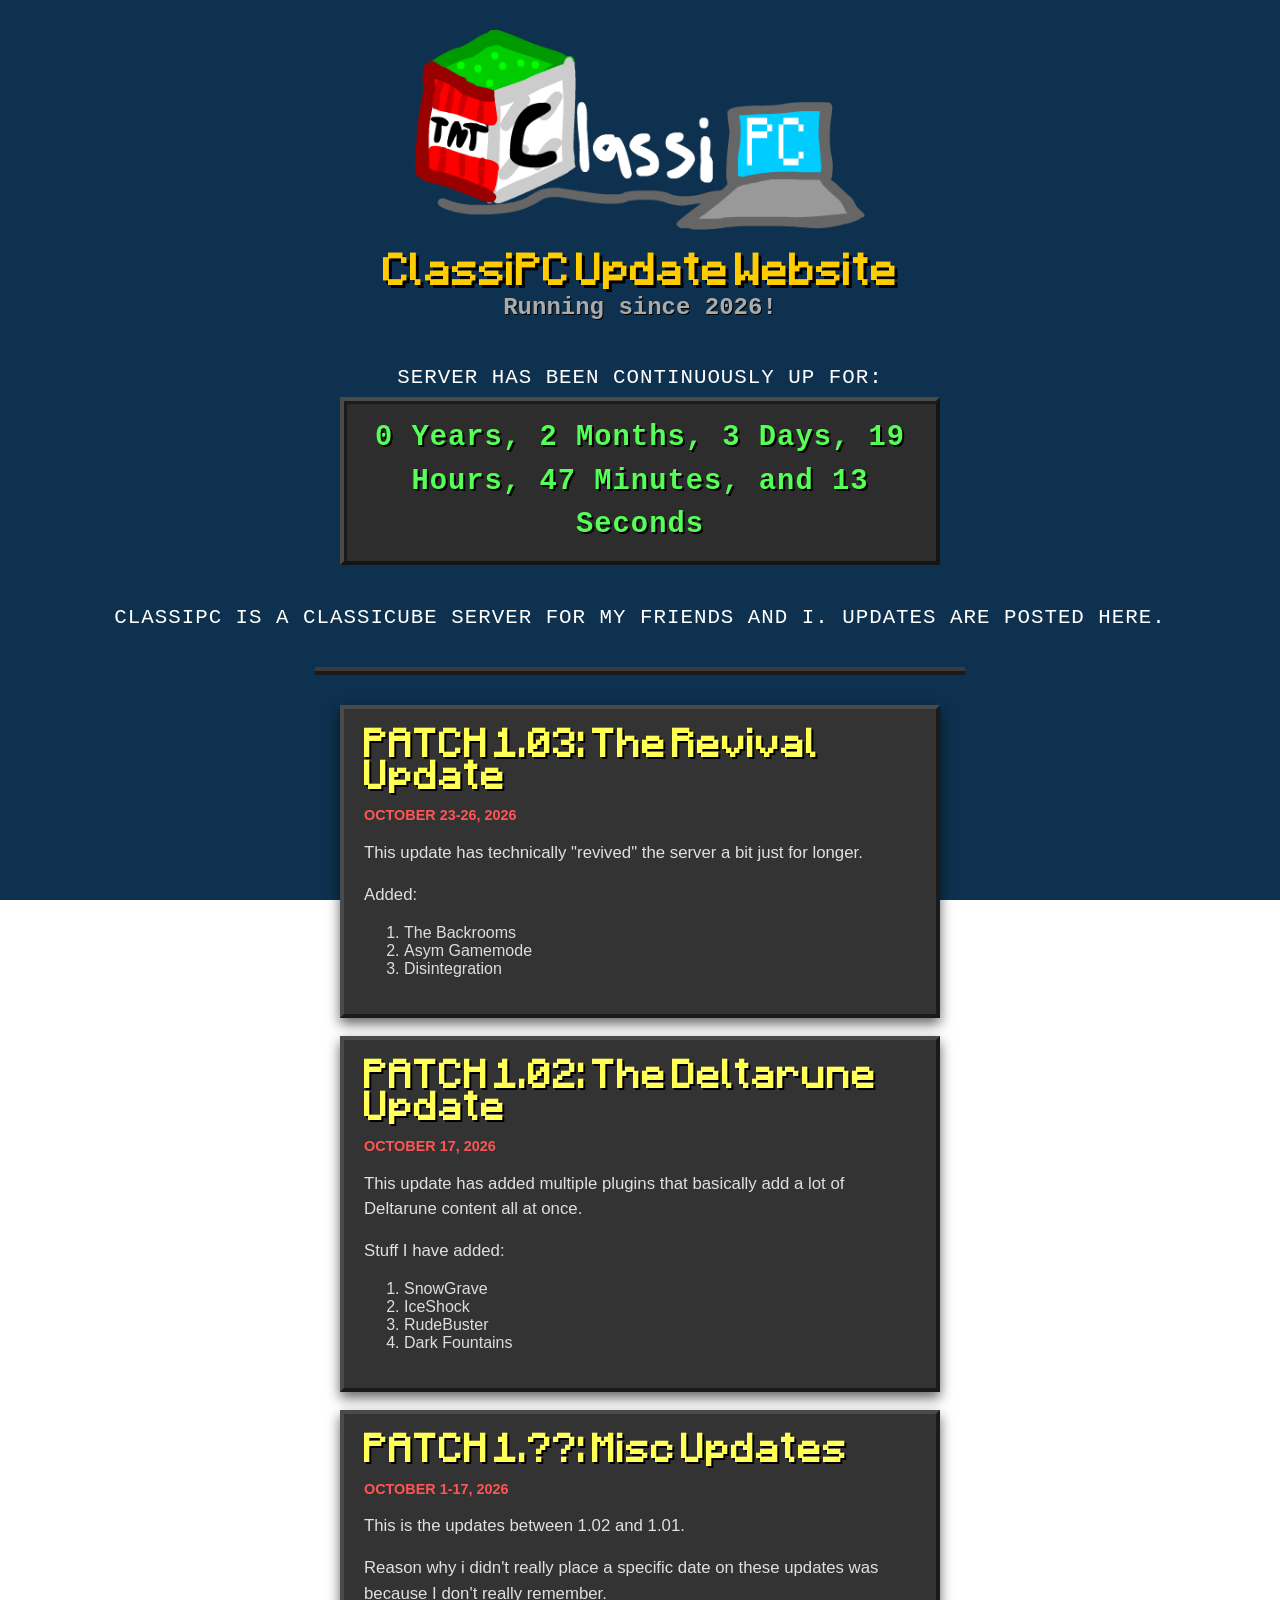
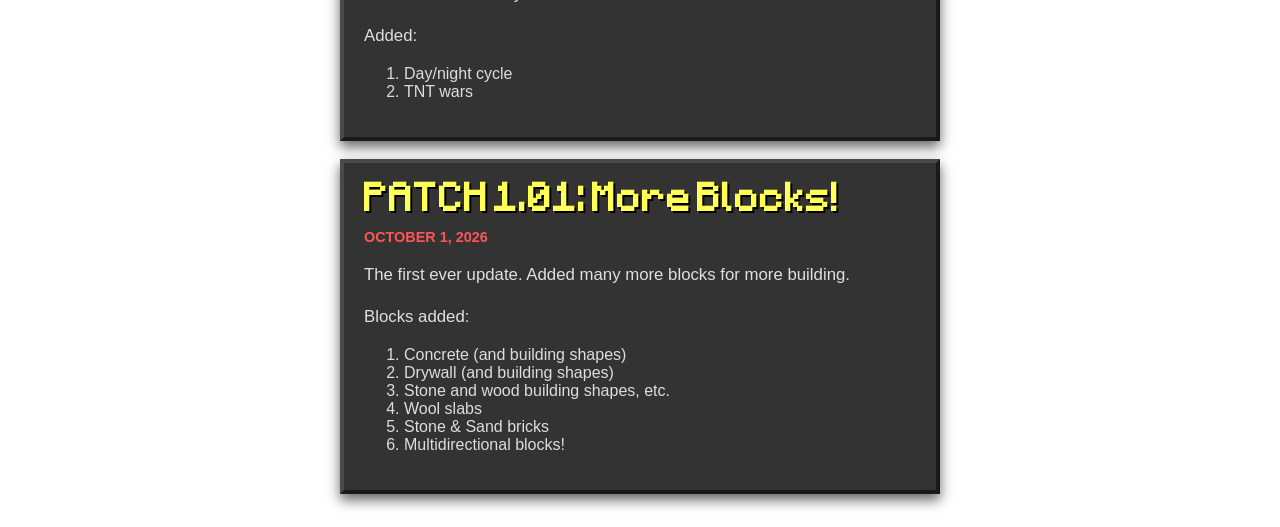
<file: index.html>
<!DOCTYPE html>
<html lang="en">
    <head>
        <meta charset="UTF-8">
        <title>ClassiPC Update Website</title>
        <link rel="stylesheet" href="/style.css">
    </head>
    <body>
        <!-- Background WebGL Shader Canvas -->
        <canvas id="bg-canvas"></canvas>

        <img src="logo.png" alt="ClassiPC Logo" style="width: 450px; height: 200px;">
        <h1>ClassiPC Update Website</h1>
        <h3>Running since 2026!</h3>
        <p align="center">Server has been continuously up for:</p>
        
        <!-- 1. The Widget HTML Container -->
        <div class="time-elapsed-container" style="font-family: inherit; line-height: 1.5; font-weight: bold; margin-bottom: 20px;">
            <span id="site-counter">Calculating...</span>
        </div>

        <!-- 2. The Widget Script -->
        <script>
            (function() {
                // Target date set to: September 30, 2026 at 10:00 PM
                const startDate = new Date("2026-09-30T22:00:00");
                const counterEl = document.getElementById("site-counter");

                function updateCounter() {
                    const now = new Date();
                    let diff = now - startDate;

                    if (diff < 0) {
                        counterEl.innerHTML = "Date is in the future!";
                        return;
                    }

                    let years = now.getFullYear() - startDate.getFullYear();
                    let months = now.getMonth() - startDate.getMonth();
                    let days = now.getDate() - startDate.getDate();
                    let hours = now.getHours() - startDate.getHours();
                    let minutes = now.getMinutes() - startDate.getMinutes();
                    let seconds = now.getSeconds() - startDate.getSeconds();

                    // Roll back seconds
                    if (seconds < 0) { 
                        minutes--; 
                        seconds += 60; 
                    }
                    // Roll back minutes
                    if (minutes < 0) { 
                        hours--; 
                        minutes += 60; 
                    }
                    // Roll back hours & handle calendar day borrows properly
                    if (hours < 0) {
                        days--; 
                        hours += 24;
                    }
                    // Roll back days & handle calendar month borrows properly
                    if (days < 0) {
                        months--;
                        const prevMonth = new Date(now.getFullYear(), now.getMonth(), 0);
                        days += prevMonth.getDate();
                    }
                    // Roll back months
                    if (months < 0) { 
                        years--; 
                        months += 12; 
                    }

                    // Outputs clean, professional layout
                    counterEl.innerHTML = `${years} Years, ${months} Months, ${days} Days, ${hours} Hours, ${minutes} Minutes, and ${seconds} Seconds`;
                }

                updateCounter();
                setInterval(updateCounter, 1000);
            })();
        </script>
        
        <p align="center">ClassiPC is a ClassiCube server for my friends and I. Updates are posted here.</p>
        <hr>
        <div class="article">
            <h2>PATCH 1.03: The Revival Update</h2>
            <p>October 23-26, 2026</p>
            <p>This update has technically "revived" the server a bit just for longer.</p>
            <p>Added:</p>
            <ol>
                <li>The Backrooms</li>
                <li>Asym Gamemode</li>
                <li>Disintegration</li>
            </ol>
        </div>
        <br>
        <div class="article"> 
            <h2>PATCH 1.02: The Deltarune Update</h2>
            <p>October 17, 2026</p>
            <p>This update has added multiple plugins that basically add a lot of Deltarune content all at once.</p>
            <p>Stuff I have added:</p>
            <ol>
                <li>SnowGrave</li>
                <li>IceShock</li>
                <li>RudeBuster</li>
                <li>Dark Fountains</li>
            </ol>
        </div>
        <br>
        <div class="article"> 
            <h2>PATCH 1.??: Misc Updates</h2>
            <p>October 1-17, 2026</p>
            <p>This is the updates between 1.02 and 1.01.</p>
            <p>Reason why i didn't really place a specific date on these updates was because I don't really remember.</p>
            <p>Added:</p>
            <ol>
                <li>Day/night cycle</li>
                <li>TNT wars</li>
            </ol>
        </div>
        <br>
        <div class="article"> 
            <h2>PATCH 1.01: More Blocks!</h2>
            <p>October 1, 2026</p>
            <p>The first ever update. Added many more blocks for more building.</p>
            <p>Blocks added:</p>
            <ol>
                <li>Concrete (and building shapes)</li>
                <li>Drywall (and building shapes)</li>
                <li>Stone and wood building shapes, etc.</li>
                <li>Wool slabs</li>
                <li>Stone & Sand bricks</li>
                <li>Multidirectional blocks!</li>
            </ol>
        </div>

        <!-- 3. WebGL Background Shader Script -->
        <script>
        (function() {
            const canvas = document.getElementById('bg-canvas');
            const gl = canvas.getContext('webgl') || canvas.getContext('experimental-webgl');
            if (!gl) return;

            function resizeCanvas() {
                canvas.width = window.innerWidth;
                canvas.height = window.innerHeight;
                gl.viewport(0, 0, canvas.width, canvas.height);
            }
            window.addEventListener('resize', resizeCanvas);
            resizeCanvas();

            const vsSource = `
                attribute vec2 position;
                varying vec2 vUv;
                void main() {
                    vUv = position * 0.5 + 0.5;
                    gl_Position = vec4(position, 0.0, 1.0);
                }
            `;

            const fsSource = `
                precision mediump float;
                varying vec2 vUv;
                uniform vec2 u_resolution;
                uniform float u_time;
                uniform sampler2D u_sampler0; // end_portal.png
                uniform sampler2D u_sampler1; // end_sky.png

                #define M_PI 3.1415926535897932384626433832795

                vec3 getColor(int index) {
                    if (index == 0) return vec3(0.022087, 0.098399, 0.110818);
                    if (index == 1) return vec3(0.011892, 0.095924, 0.089485);
                    if (index == 2) return vec3(0.027636, 0.101689, 0.100326);
                    if (index == 3) return vec3(0.046564, 0.109883, 0.114838);
                    if (index == 4) return vec3(0.064901, 0.117696, 0.097189);
                    if (index == 5) return vec3(0.063761, 0.086895, 0.123646);
                    if (index == 6) return vec3(0.084817, 0.111994, 0.166380);
                    if (index == 7) return vec3(0.097489, 0.154120, 0.091064);
                    if (index == 8) return vec3(0.106152, 0.131144, 0.195191);
                    if (index == 9) return vec3(0.097721, 0.110188, 0.187229);
                    if (index == 10) return vec3(0.133516, 0.138278, 0.148582);
                    if (index == 11) return vec3(0.070006, 0.243332, 0.235792);
                    if (index == 12) return vec3(0.196766, 0.142899, 0.214696);
                    if (index == 13) return vec3(0.047281, 0.315338, 0.321970);
                    if (index == 14) return vec3(0.204675, 0.390010, 0.302066);
                    return vec3(0.080955, 0.314821, 0.661491);
                }

                mat2 mat2_rotate_z(float radians) {
                    return mat2(
                        cos(radians), -sin(radians),
                        sin(radians), cos(radians)
                    );
                }

                mat4 end_portal_layer(float layer) {
                    mat4 translate = mat4(
                        1.0, 0.0, 0.0, 0.0,
                        0.0, 1.0, 0.0, 0.0,
                        0.0, 0.0, 1.0, 0.0,
                        17.0 / layer, (2.0 + layer / 1.5) * (u_time * 0.005), 0.0, 1.0
                    );

                    float deg = (layer * 4321.0 + layer * 9.0) * 2.0;
                    float rad = deg * (M_PI / 180.0);
                    mat2 rotate = mat2_rotate_z(rad);
                    float scaleFactor = (4.5 - layer / 4.0) * 2.0;

                    mat4 scaleAndRotate = mat4(
                        rotate[0][0] * scaleFactor, rotate[0][1] * scaleFactor, 0.0, 0.0,
                        rotate[1][0] * scaleFactor, rotate[1][1] * scaleFactor, 0.0, 0.0,
                        0.0, 0.0, 1.0, 0.0,
                        0.0, 0.0, 0.0, 1.0
                    );

                    mat4 scaleTranslate = mat4(
                        0.5, 0.0, 0.0, 0.0,
                        0.0, 0.5, 0.0, 0.0,
                        0.0, 0.0, 1.0, 0.0,
                        0.25, 0.25, 0.0, 1.0
                    );

                    return scaleTranslate * translate * scaleAndRotate;
                }

                void main() {
                    vec2 uv = gl_FragCoord.xy / u_resolution.xy;
                    vec3 color = texture2D(u_sampler1, uv).xyz * getColor(0);

                    for (int i = 0; i < 15; i++) {
                        float layer = float(i) + 1.0;
                        mat4 layerMat = end_portal_layer(layer);
                        vec4 texUV = layerMat * vec4(uv, 1.0, 1.0);
                        vec3 texColor = texture2D(u_sampler0, texUV.xy).xyz;
                        color += texColor * getColor(i);
                    }

                    gl_FragColor = vec4(color, 1.0);
                }
            `;

            function createShader(gl, type, src) {
                const shader = gl.createShader(type);
                gl.shaderSource(shader, src);
                gl.compileShader(shader);
                if (!gl.getShaderParameter(shader, gl.COMPILE_STATUS)) {
                    console.error(gl.getShaderInfoLog(shader));
                    gl.deleteShader(shader);
                    return null;
                }
                return shader;
            }

            const vs = createShader(gl, gl.VERTEX_SHADER, vsSource);
            const fs = createShader(gl, gl.FRAGMENT_SHADER, fsSource);
            const program = gl.createProgram();
            gl.attachShader(program, vs);
            gl.attachShader(program, fs);
            gl.linkProgram(program);
            gl.useProgram(program);

            const positionBuffer = gl.createBuffer();
            gl.bindBuffer(gl.ARRAY_BUFFER, positionBuffer);
            gl.bufferData(gl.ARRAY_BUFFER, new Float32Array([
                -1, -1,  1, -1, -1,  1,
                -1,  1,  1, -1,  1,  1
            ]), gl.STATIC_DRAW);

            const posLoc = gl.getAttribLocation(program, 'position');
            gl.enableVertexAttribArray(posLoc);
            gl.vertexAttribPointer(posLoc, 2, gl.FLOAT, false, 0, 0);

            const uResLoc = gl.getUniformLocation(program, 'u_resolution');
            const uTimeLoc = gl.getUniformLocation(program, 'u_time');
            const uSamp0Loc = gl.getUniformLocation(program, 'u_sampler0');
            const uSamp1Loc = gl.getUniformLocation(program, 'u_sampler1');

            gl.uniform1i(uSamp0Loc, 0);
            gl.uniform1i(uSamp1Loc, 1);

            function loadTexture(url, unit, flipY = false) {
                const tex = gl.createTexture();
                gl.activeTexture(gl.TEXTURE0 + unit);
                gl.bindTexture(gl.TEXTURE_2D, tex);

                // Placeholder 1x1 pixel while downloading
                gl.texImage2D(gl.TEXTURE_2D, 0, gl.RGBA, 1, 1, 0, gl.RGBA, gl.UNSIGNED_BYTE, new Uint8Array([10, 20, 30, 255]));

                const img = new Image();
                img.crossOrigin = 'anonymous';
                img.onload = () => {
                    gl.activeTexture(gl.TEXTURE0 + unit);
                    gl.bindTexture(gl.TEXTURE_2D, tex);
                    gl.pixelStorei(gl.UNPACK_FLIP_Y_WEBGL, flipY);
                    gl.texImage2D(gl.TEXTURE_2D, 0, gl.RGBA, gl.RGBA, gl.UNSIGNED_BYTE, img);
                    gl.texParameteri(gl.TEXTURE_2D, gl.TEXTURE_WRAP_S, gl.REPEAT);
                    gl.texParameteri(gl.TEXTURE_2D, gl.TEXTURE_WRAP_T, gl.REPEAT);
                    gl.texParameteri(gl.TEXTURE_2D, gl.TEXTURE_MIN_FILTER, gl.NEAREST);
                    gl.texParameteri(gl.TEXTURE_2D, gl.TEXTURE_MAG_FILTER, gl.NEAREST);
                };
                img.src = url;
            }

            loadTexture('https://assets.mcasset.cloud/1.20.2/assets/minecraft/textures/entity/end_portal.png', 0, false);
            loadTexture('https://assets.mcasset.cloud/1.20.2/assets/minecraft/textures/environment/end_sky.png', 1, true);

            const startTime = performance.now();
            function render() {
                const time = (performance.now() - startTime) / 1000.0;
                gl.uniform2f(uResLoc, canvas.width, canvas.height);
                gl.uniform1f(uTimeLoc, time);

                gl.drawArrays(gl.TRIANGLES, 0, 6);
                requestAnimationFrame(render);
            }
            requestAnimationFrame(render);
        })();
        </script>
    </body>
</html>
</file>
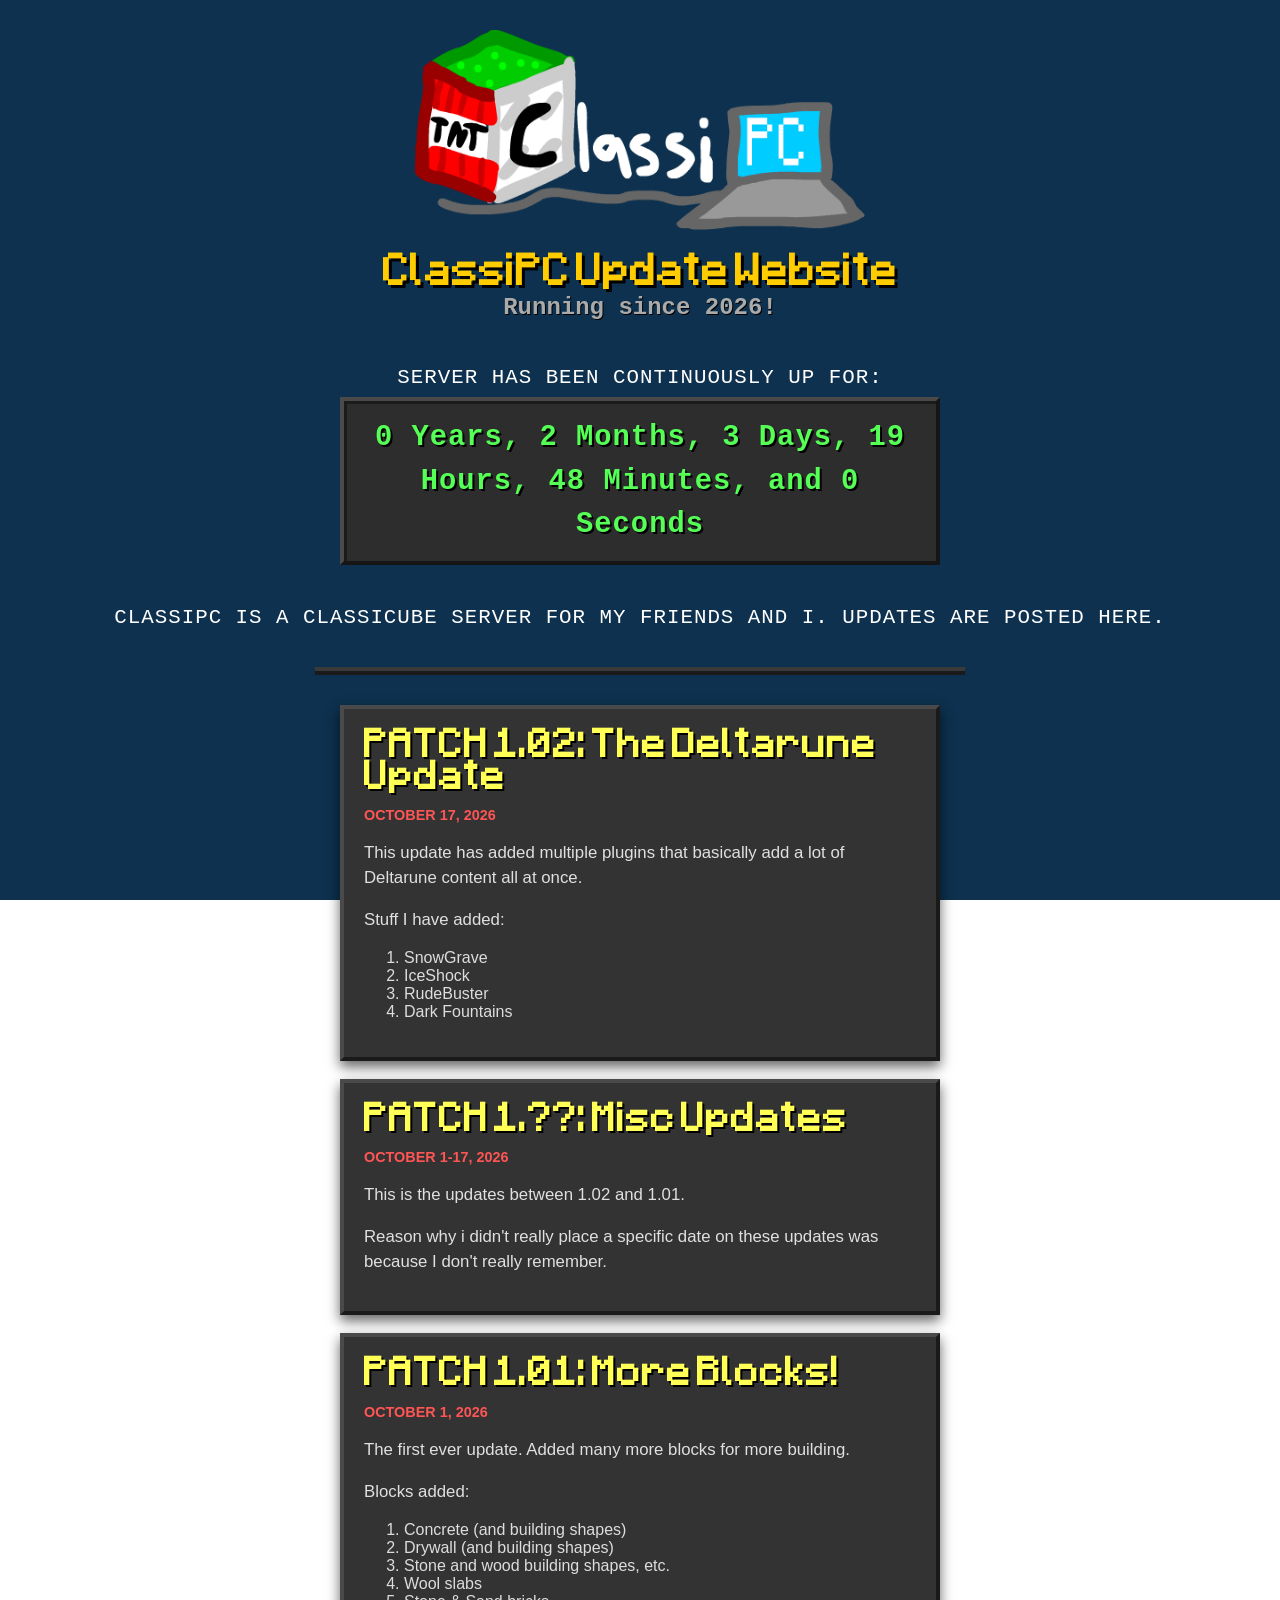
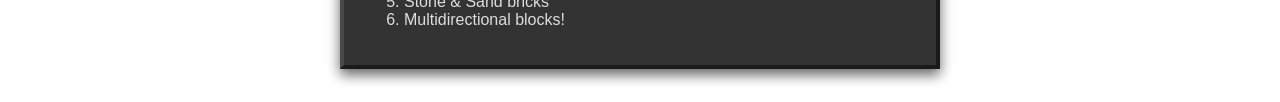
<file: web thingie/index.html>
<!DOCTYPE html>
<html lang="en">
    <head>
        <meta charset="UTF-8">
        <title>ClassiPC Update Website</title>
        <link rel="stylesheet" href="style.css">
    </head>
    <body>
        <!-- Background WebGL Shader Canvas -->
        <canvas id="bg-canvas"></canvas>

        <img src="logo.png" alt="ClassiPC Logo" style="width: 450px; height: 200px;">
        <h1>ClassiPC Update Website</h1>
        <h3>Running since 2026!</h3>
        <p align="center">Server has been continuously up for:</p>
        
        <!-- 1. The Widget HTML Container -->
        <div class="time-elapsed-container" style="font-family: inherit; line-height: 1.5; font-weight: bold; margin-bottom: 20px;">
            <span id="site-counter">Calculating...</span>
        </div>

        <!-- 2. The Widget Script -->
        <script>
            (function() {
                // Target date set to: September 30, 2026 at 10:00 PM
                const startDate = new Date("2026-09-30T22:00:00");
                const counterEl = document.getElementById("site-counter");

                function updateCounter() {
                    const now = new Date();
                    let diff = now - startDate;

                    if (diff < 0) {
                        counterEl.innerHTML = "Date is in the future!";
                        return;
                    }

                    let years = now.getFullYear() - startDate.getFullYear();
                    let months = now.getMonth() - startDate.getMonth();
                    let days = now.getDate() - startDate.getDate();
                    let hours = now.getHours() - startDate.getHours();
                    let minutes = now.getMinutes() - startDate.getMinutes();
                    let seconds = now.getSeconds() - startDate.getSeconds();

                    // Roll back seconds
                    if (seconds < 0) { 
                        minutes--; 
                        seconds += 60; 
                    }
                    // Roll back minutes
                    if (minutes < 0) { 
                        hours--; 
                        minutes += 60; 
                    }
                    // Roll back hours & handle calendar day borrows properly
                    if (hours < 0) {
                        days--; 
                        hours += 24;
                    }
                    // Roll back days & handle calendar month borrows properly
                    if (days < 0) {
                        months--;
                        const prevMonth = new Date(now.getFullYear(), now.getMonth(), 0);
                        days += prevMonth.getDate();
                    }
                    // Roll back months
                    if (months < 0) { 
                        years--; 
                        months += 12; 
                    }

                    // Outputs clean, professional layout
                    counterEl.innerHTML = `${years} Years, ${months} Months, ${days} Days, ${hours} Hours, ${minutes} Minutes, and ${seconds} Seconds`;
                }

                updateCounter();
                setInterval(updateCounter, 1000);
            })();
        </script>
        
        <p align="center">ClassiPC is a ClassiCube server for my friends and I. Updates are posted here.</p>
        <hr>
        
        <div class="article"> 
            <h2>PATCH 1.02: The Deltarune Update</h2>
            <p>October 17, 2026</p>
            <p>This update has added multiple plugins that basically add a lot of Deltarune content all at once.</p>
            <p>Stuff I have added:</p>
            <ol>
                <li>SnowGrave</li>
                <li>IceShock</li>
                <li>RudeBuster</li>
                <li>Dark Fountains</li>
            </ol>
        </div>
        <br>
        <div class="article"> 
            <h2>PATCH 1.??: Misc Updates</h2>
            <p>October 1-17, 2026</p>
            <p>This is the updates between 1.02 and 1.01.</p>
            <p>Reason why i didn't really place a specific date on these updates was because I don't really remember.</p>
        </div>
        <br>
        <div class="article"> 
            <h2>PATCH 1.01: More Blocks!</h2>
            <p>October 1, 2026</p>
            <p>The first ever update. Added many more blocks for more building.</p>
            <p>Blocks added:</p>
            <ol>
                <li>Concrete (and building shapes)</li>
                <li>Drywall (and building shapes)</li>
                <li>Stone and wood building shapes, etc.</li>
                <li>Wool slabs</li>
                <li>Stone & Sand bricks</li>
                <li>Multidirectional blocks!</li>
            </ol>
        </div>

        <!-- 3. WebGL Background Shader Script -->
        <script>
        (function() {
            const canvas = document.getElementById('bg-canvas');
            const gl = canvas.getContext('webgl') || canvas.getContext('experimental-webgl');
            if (!gl) return;

            function resizeCanvas() {
                canvas.width = window.innerWidth;
                canvas.height = window.innerHeight;
                gl.viewport(0, 0, canvas.width, canvas.height);
            }
            window.addEventListener('resize', resizeCanvas);
            resizeCanvas();

            const vsSource = `
                attribute vec2 position;
                varying vec2 vUv;
                void main() {
                    vUv = position * 0.5 + 0.5;
                    gl_Position = vec4(position, 0.0, 1.0);
                }
            `;

            const fsSource = `
                precision mediump float;
                varying vec2 vUv;
                uniform vec2 u_resolution;
                uniform float u_time;
                uniform sampler2D u_sampler0; // end_portal.png
                uniform sampler2D u_sampler1; // end_sky.png

                #define M_PI 3.1415926535897932384626433832795

                vec3 getColor(int index) {
                    if (index == 0) return vec3(0.022087, 0.098399, 0.110818);
                    if (index == 1) return vec3(0.011892, 0.095924, 0.089485);
                    if (index == 2) return vec3(0.027636, 0.101689, 0.100326);
                    if (index == 3) return vec3(0.046564, 0.109883, 0.114838);
                    if (index == 4) return vec3(0.064901, 0.117696, 0.097189);
                    if (index == 5) return vec3(0.063761, 0.086895, 0.123646);
                    if (index == 6) return vec3(0.084817, 0.111994, 0.166380);
                    if (index == 7) return vec3(0.097489, 0.154120, 0.091064);
                    if (index == 8) return vec3(0.106152, 0.131144, 0.195191);
                    if (index == 9) return vec3(0.097721, 0.110188, 0.187229);
                    if (index == 10) return vec3(0.133516, 0.138278, 0.148582);
                    if (index == 11) return vec3(0.070006, 0.243332, 0.235792);
                    if (index == 12) return vec3(0.196766, 0.142899, 0.214696);
                    if (index == 13) return vec3(0.047281, 0.315338, 0.321970);
                    if (index == 14) return vec3(0.204675, 0.390010, 0.302066);
                    return vec3(0.080955, 0.314821, 0.661491);
                }

                mat2 mat2_rotate_z(float radians) {
                    return mat2(
                        cos(radians), -sin(radians),
                        sin(radians), cos(radians)
                    );
                }

                mat4 end_portal_layer(float layer) {
                    mat4 translate = mat4(
                        1.0, 0.0, 0.0, 0.0,
                        0.0, 1.0, 0.0, 0.0,
                        0.0, 0.0, 1.0, 0.0,
                        17.0 / layer, (2.0 + layer / 1.5) * (u_time * 0.005), 0.0, 1.0
                    );

                    float deg = (layer * 4321.0 + layer * 9.0) * 2.0;
                    float rad = deg * (M_PI / 180.0);
                    mat2 rotate = mat2_rotate_z(rad);
                    float scaleFactor = (4.5 - layer / 4.0) * 2.0;

                    mat4 scaleAndRotate = mat4(
                        rotate[0][0] * scaleFactor, rotate[0][1] * scaleFactor, 0.0, 0.0,
                        rotate[1][0] * scaleFactor, rotate[1][1] * scaleFactor, 0.0, 0.0,
                        0.0, 0.0, 1.0, 0.0,
                        0.0, 0.0, 0.0, 1.0
                    );

                    mat4 scaleTranslate = mat4(
                        0.5, 0.0, 0.0, 0.0,
                        0.0, 0.5, 0.0, 0.0,
                        0.0, 0.0, 1.0, 0.0,
                        0.25, 0.25, 0.0, 1.0
                    );

                    return scaleTranslate * translate * scaleAndRotate;
                }

                void main() {
                    vec2 uv = gl_FragCoord.xy / u_resolution.xy;
                    vec3 color = texture2D(u_sampler1, uv).xyz * getColor(0);

                    for (int i = 0; i < 15; i++) {
                        float layer = float(i) + 1.0;
                        mat4 layerMat = end_portal_layer(layer);
                        vec4 texUV = layerMat * vec4(uv, 1.0, 1.0);
                        vec3 texColor = texture2D(u_sampler0, texUV.xy).xyz;
                        color += texColor * getColor(i);
                    }

                    gl_FragColor = vec4(color, 1.0);
                }
            `;

            function createShader(gl, type, src) {
                const shader = gl.createShader(type);
                gl.shaderSource(shader, src);
                gl.compileShader(shader);
                if (!gl.getShaderParameter(shader, gl.COMPILE_STATUS)) {
                    console.error(gl.getShaderInfoLog(shader));
                    gl.deleteShader(shader);
                    return null;
                }
                return shader;
            }

            const vs = createShader(gl, gl.VERTEX_SHADER, vsSource);
            const fs = createShader(gl, gl.FRAGMENT_SHADER, fsSource);
            const program = gl.createProgram();
            gl.attachShader(program, vs);
            gl.attachShader(program, fs);
            gl.linkProgram(program);
            gl.useProgram(program);

            const positionBuffer = gl.createBuffer();
            gl.bindBuffer(gl.ARRAY_BUFFER, positionBuffer);
            gl.bufferData(gl.ARRAY_BUFFER, new Float32Array([
                -1, -1,  1, -1, -1,  1,
                -1,  1,  1, -1,  1,  1
            ]), gl.STATIC_DRAW);

            const posLoc = gl.getAttribLocation(program, 'position');
            gl.enableVertexAttribArray(posLoc);
            gl.vertexAttribPointer(posLoc, 2, gl.FLOAT, false, 0, 0);

            const uResLoc = gl.getUniformLocation(program, 'u_resolution');
            const uTimeLoc = gl.getUniformLocation(program, 'u_time');
            const uSamp0Loc = gl.getUniformLocation(program, 'u_sampler0');
            const uSamp1Loc = gl.getUniformLocation(program, 'u_sampler1');

            gl.uniform1i(uSamp0Loc, 0);
            gl.uniform1i(uSamp1Loc, 1);

            function loadTexture(url, unit, flipY = false) {
                const tex = gl.createTexture();
                gl.activeTexture(gl.TEXTURE0 + unit);
                gl.bindTexture(gl.TEXTURE_2D, tex);

                // Placeholder 1x1 pixel while downloading
                gl.texImage2D(gl.TEXTURE_2D, 0, gl.RGBA, 1, 1, 0, gl.RGBA, gl.UNSIGNED_BYTE, new Uint8Array([10, 20, 30, 255]));

                const img = new Image();
                img.crossOrigin = 'anonymous';
                img.onload = () => {
                    gl.activeTexture(gl.TEXTURE0 + unit);
                    gl.bindTexture(gl.TEXTURE_2D, tex);
                    gl.pixelStorei(gl.UNPACK_FLIP_Y_WEBGL, flipY);
                    gl.texImage2D(gl.TEXTURE_2D, 0, gl.RGBA, gl.RGBA, gl.UNSIGNED_BYTE, img);
                    gl.texParameteri(gl.TEXTURE_2D, gl.TEXTURE_WRAP_S, gl.REPEAT);
                    gl.texParameteri(gl.TEXTURE_2D, gl.TEXTURE_WRAP_T, gl.REPEAT);
                    gl.texParameteri(gl.TEXTURE_2D, gl.TEXTURE_MIN_FILTER, gl.NEAREST);
                    gl.texParameteri(gl.TEXTURE_2D, gl.TEXTURE_MAG_FILTER, gl.NEAREST);
                };
                img.src = url;
            }

            loadTexture('https://assets.mcasset.cloud/1.20.2/assets/minecraft/textures/entity/end_portal.png', 0, false);
            loadTexture('https://assets.mcasset.cloud/1.20.2/assets/minecraft/textures/environment/end_sky.png', 1, true);

            const startTime = performance.now();
            function render() {
                const time = (performance.now() - startTime) / 1000.0;
                gl.uniform2f(uResLoc, canvas.width, canvas.height);
                gl.uniform1f(uTimeLoc, time);

                gl.drawArrays(gl.TRIANGLES, 0, 6);
                requestAnimationFrame(render);
            }
            requestAnimationFrame(render);
        })();
        </script>
    </body>
</html>
</file>
<file: style.css>
/* --- Custom Local Font Definition --- */
@font-face {
    font-family: 'Mojang';
    src: url('mojang.ttf') format('truetype');
    font-weight: normal;
    font-style: normal;
}

/* --- Vintage Early 2010s Minecraft Web Style --- */

/* Import auxiliary fonts from Google Fonts */
@import url('https://fonts.googleapis.com/css2?family=Ubuntu:wght@400;700&family=VT323&display=swap');

/* Fixed Canvas Shader Background (Renders behind all content) */
#bg-canvas {
    position: fixed;
    top: 0;
    left: 0;
    width: 100vw;
    height: 100vh;
    z-index: -1; /* Placed behind page elements */
    pointer-events: none; /* Mouse clicks and scrolls pass through */
}

body {
    background-color: transparent; /* Made transparent to show shader canvas behind */
    color: #DDDDDD; /* Light gray retro text */
    font-family: 'Ubuntu', sans-serif;
    margin: 0;
    padding: 30px 20px;
    display: flex;
    flex-direction: column;
    align-items: center;
    position: relative;
    z-index: 1;
}

/* Big Pixel Logo Title using your local mojang.ttf font */
h1 {
    font-family: 'Mojang', 'VT323', monospace;
    font-size: 2.2rem;
    color: #FFCC00; /* Yellow logo front */
    text-shadow: 3px 3px 0px #000000; /* Crisp black shadow */
    text-align: center;
    margin-bottom: 5px;
}

/* Server Status / Sub-Header */
h3 {
    font-family: 'VT323', monospace;
    font-size: 1.5rem;
    color: #AAAAAA;
    text-shadow: 1px 1px 0px #000000;
    margin-top: 0;
    margin-bottom: 25px;
    text-align: center;
}

/* Uptime Prompt Accent Text */
p[align="center"] {
    font-family: 'VT323', monospace;
    font-size: 1.3rem;
    color: #FFFFFF;
    margin-bottom: 8px;
    text-transform: uppercase;
    letter-spacing: 1px;
}

/* Thick Dark Stone Page Divider */
hr {
    border: none;
    border-top: 4px solid #3A3A3A;
    border-bottom: 4px solid #1A1A1A;
    width: 100%;
    max-width: 650px;
    margin: 30px 0;
}

/* Time Counter Widget (Styled like an in-game Inventory Slot / Server Entry) */
.time-elapsed-container {
    background-color: #2D2D2D; /* Dark inventory slot background */
    border: 4px solid #4A4A4A;
    border-right-color: #151515;
    border-bottom-color: #151515;
    padding: 15px;
    max-width: 600px;
    width: 90%;
    text-align: center;
    box-shadow: inset 3px 3px 0px rgba(0,0,0,0.4);
    box-sizing: border-box;
}

#site-counter {
    font-family: 'VT323', monospace;
    font-size: 1.8rem;
    color: #55FF55; /* Bright XP / Lime Green active values */
    text-shadow: 2px 2px 0px #000000;
    letter-spacing: 1px;
}

/* Patch Notes Block (Styled like a clean block panel) */
.article {
    background-color: #333333; /* Smooth gray wool / stone panel */
    border: 4px solid #1A1A1A;
    border-top-color: #4A4A4A;
    border-left-color: #4A4A4A;
    padding: 20px;
    max-width: 600px;
    width: 90%;
    box-shadow: 0 6px 12px rgba(0,0,0,0.6);
    box-sizing: border-box;
}

/* Update Post Title using your local mojang.ttf font */
.article h2 {
    font-family: 'Mojang', 'VT323', monospace;
    font-size: 2rem;
    color: #FFFF55; /* Classic chat yellow */
    text-shadow: 2px 2px 0px #000000;
    margin-top: 0;
    margin-bottom: 5px;
}

/* Patch Metadata (Date Row) */
.article p:first-of-type {
    color: #FF5555; /* Redstone-active warning red */
    font-size: 0.9rem;
    font-weight: bold;
    margin-bottom: 15px;
    text-transform: uppercase;
}

/* Patch Text Description */
.article p:not(:first-of-type) {
    line-height: 1.5;
    font-size: 1.05rem;
    color: #E0E0E0;
}
</file>
<file: web thingie/style.css>
/* --- Custom Local Font Definition --- */
@font-face {
    font-family: 'Mojang';
    src: url('mojang.ttf') format('truetype');
    font-weight: normal;
    font-style: normal;
}

/* --- Vintage Early 2010s Minecraft Web Style --- */

/* Import auxiliary fonts from Google Fonts */
@import url('https://fonts.googleapis.com/css2?family=Ubuntu:wght@400;700&family=VT323&display=swap');

/* Fixed Canvas Shader Background (Renders behind all content) */
#bg-canvas {
    position: fixed;
    top: 0;
    left: 0;
    width: 100vw;
    height: 100vh;
    z-index: -1; /* Placed behind page elements */
    pointer-events: none; /* Mouse clicks and scrolls pass through */
}

body {
    background-color: transparent; /* Made transparent to show shader canvas behind */
    color: #DDDDDD; /* Light gray retro text */
    font-family: 'Ubuntu', sans-serif;
    margin: 0;
    padding: 30px 20px;
    display: flex;
    flex-direction: column;
    align-items: center;
    position: relative;
    z-index: 1;
}

/* Big Pixel Logo Title using your local mojang.ttf font */
h1 {
    font-family: 'Mojang', 'VT323', monospace;
    font-size: 2.2rem;
    color: #FFCC00; /* Yellow logo front */
    text-shadow: 3px 3px 0px #000000; /* Crisp black shadow */
    text-align: center;
    margin-bottom: 5px;
}

/* Server Status / Sub-Header */
h3 {
    font-family: 'VT323', monospace;
    font-size: 1.5rem;
    color: #AAAAAA;
    text-shadow: 1px 1px 0px #000000;
    margin-top: 0;
    margin-bottom: 25px;
    text-align: center;
}

/* Uptime Prompt Accent Text */
p[align="center"] {
    font-family: 'VT323', monospace;
    font-size: 1.3rem;
    color: #FFFFFF;
    margin-bottom: 8px;
    text-transform: uppercase;
    letter-spacing: 1px;
}

/* Thick Dark Stone Page Divider */
hr {
    border: none;
    border-top: 4px solid #3A3A3A;
    border-bottom: 4px solid #1A1A1A;
    width: 100%;
    max-width: 650px;
    margin: 30px 0;
}

/* Time Counter Widget (Styled like an in-game Inventory Slot / Server Entry) */
.time-elapsed-container {
    background-color: #2D2D2D; /* Dark inventory slot background */
    border: 4px solid #4A4A4A;
    border-right-color: #151515;
    border-bottom-color: #151515;
    padding: 15px;
    max-width: 600px;
    width: 90%;
    text-align: center;
    box-shadow: inset 3px 3px 0px rgba(0,0,0,0.4);
    box-sizing: border-box;
}

#site-counter {
    font-family: 'VT323', monospace;
    font-size: 1.8rem;
    color: #55FF55; /* Bright XP / Lime Green active values */
    text-shadow: 2px 2px 0px #000000;
    letter-spacing: 1px;
}

/* Patch Notes Block (Styled like a clean block panel) */
.article {
    background-color: #333333; /* Smooth gray wool / stone panel */
    border: 4px solid #1A1A1A;
    border-top-color: #4A4A4A;
    border-left-color: #4A4A4A;
    padding: 20px;
    max-width: 600px;
    width: 90%;
    box-shadow: 0 6px 12px rgba(0,0,0,0.6);
    box-sizing: border-box;
}

/* Update Post Title using your local mojang.ttf font */
.article h2 {
    font-family: 'Mojang', 'VT323', monospace;
    font-size: 2rem;
    color: #FFFF55; /* Classic chat yellow */
    text-shadow: 2px 2px 0px #000000;
    margin-top: 0;
    margin-bottom: 5px;
}

/* Patch Metadata (Date Row) */
.article p:first-of-type {
    color: #FF5555; /* Redstone-active warning red */
    font-size: 0.9rem;
    font-weight: bold;
    margin-bottom: 15px;
    text-transform: uppercase;
}

/* Patch Text Description */
.article p:not(:first-of-type) {
    line-height: 1.5;
    font-size: 1.05rem;
    color: #E0E0E0;
}
</file>
